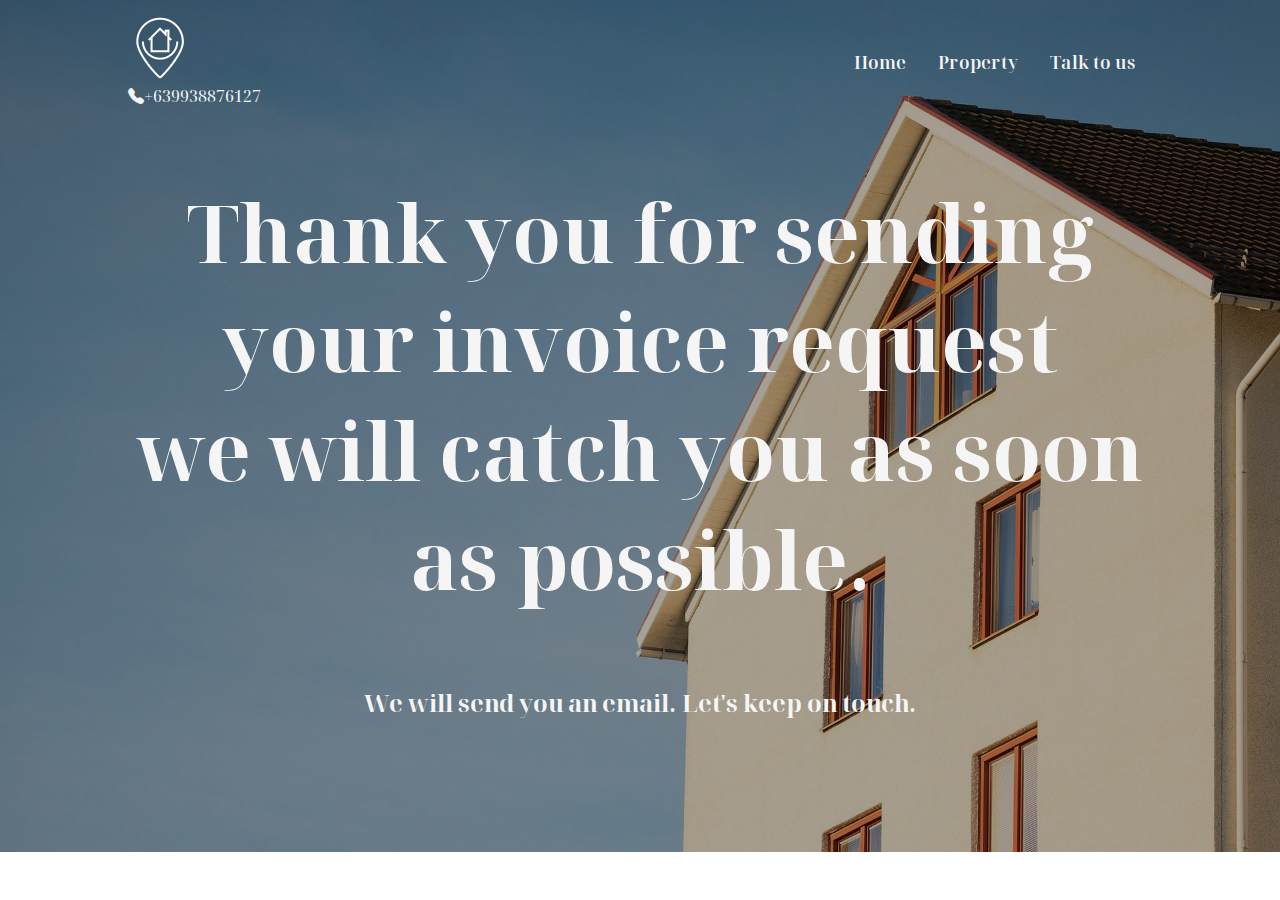
<file: invoice.html>
<!DOCTYPE html>
<html lang="en">

  <head>
    <meta charset="UTF-8">
    <meta http-equiv="X-UA-Compatible" content="IE=edge">
    <meta name="viewport" content="width=device-width, initial-scale=1.0">
    <link rel="stylesheet" href="style.css">
    <link rel="shortcut icon" href="./assets/logo/residecia.ico" type="image/x-icon">
    <link rel="stylesheet" href="https://cdn.jsdelivr.net/npm/bootstrap-icons@1.7.0/font/bootstrap-icons.css">
    <title>Properties | Casa de Residencia</title>
  </head>

  <body>
    <header class="main-header" style="height: 100vh; overflow-y: auto !important;">
      <img class="main-banner" src="./assets/banner/main-banner.jpg" alt="main-banner">
      <nav class="main-nav content-wrapper">
        <div class="nav-logo">
          <img style="filter: brightness(5);" width="100%" src="./assets/logo/residencia.png" alt="Logo">
          <span style="color: var(--white); display: flex;"><i class="bi bi-telephone-fill"></i>+639938876127</span>
        </div>
        <div class="nav-ul-wrapper">
          <ul class="nav-ul">
            <li class="nav-item"><a href="/" class="nav-link">Home</a></li>
            <li class="nav-item"><a href="properties.html" class="nav-link">Property</a></li>
            <li class="nav-item"><a href="#" class="nav-link">Talk to us</a></li>
          </ul>
        </div>
      </nav>
      <div class="header-text-banner">
        <h1 class="header-text">
          Thank you for sending <br> your invoice request <br> we will catch you as soon <br> as possible.
        </h1>
        <h2 style="color: var(--white);">We will send you an email. Let's keep on touch.</h2>
      </div>
    </header>

    <script src="./js/houst-list.js"></script>
  </body>

</html>
</file>
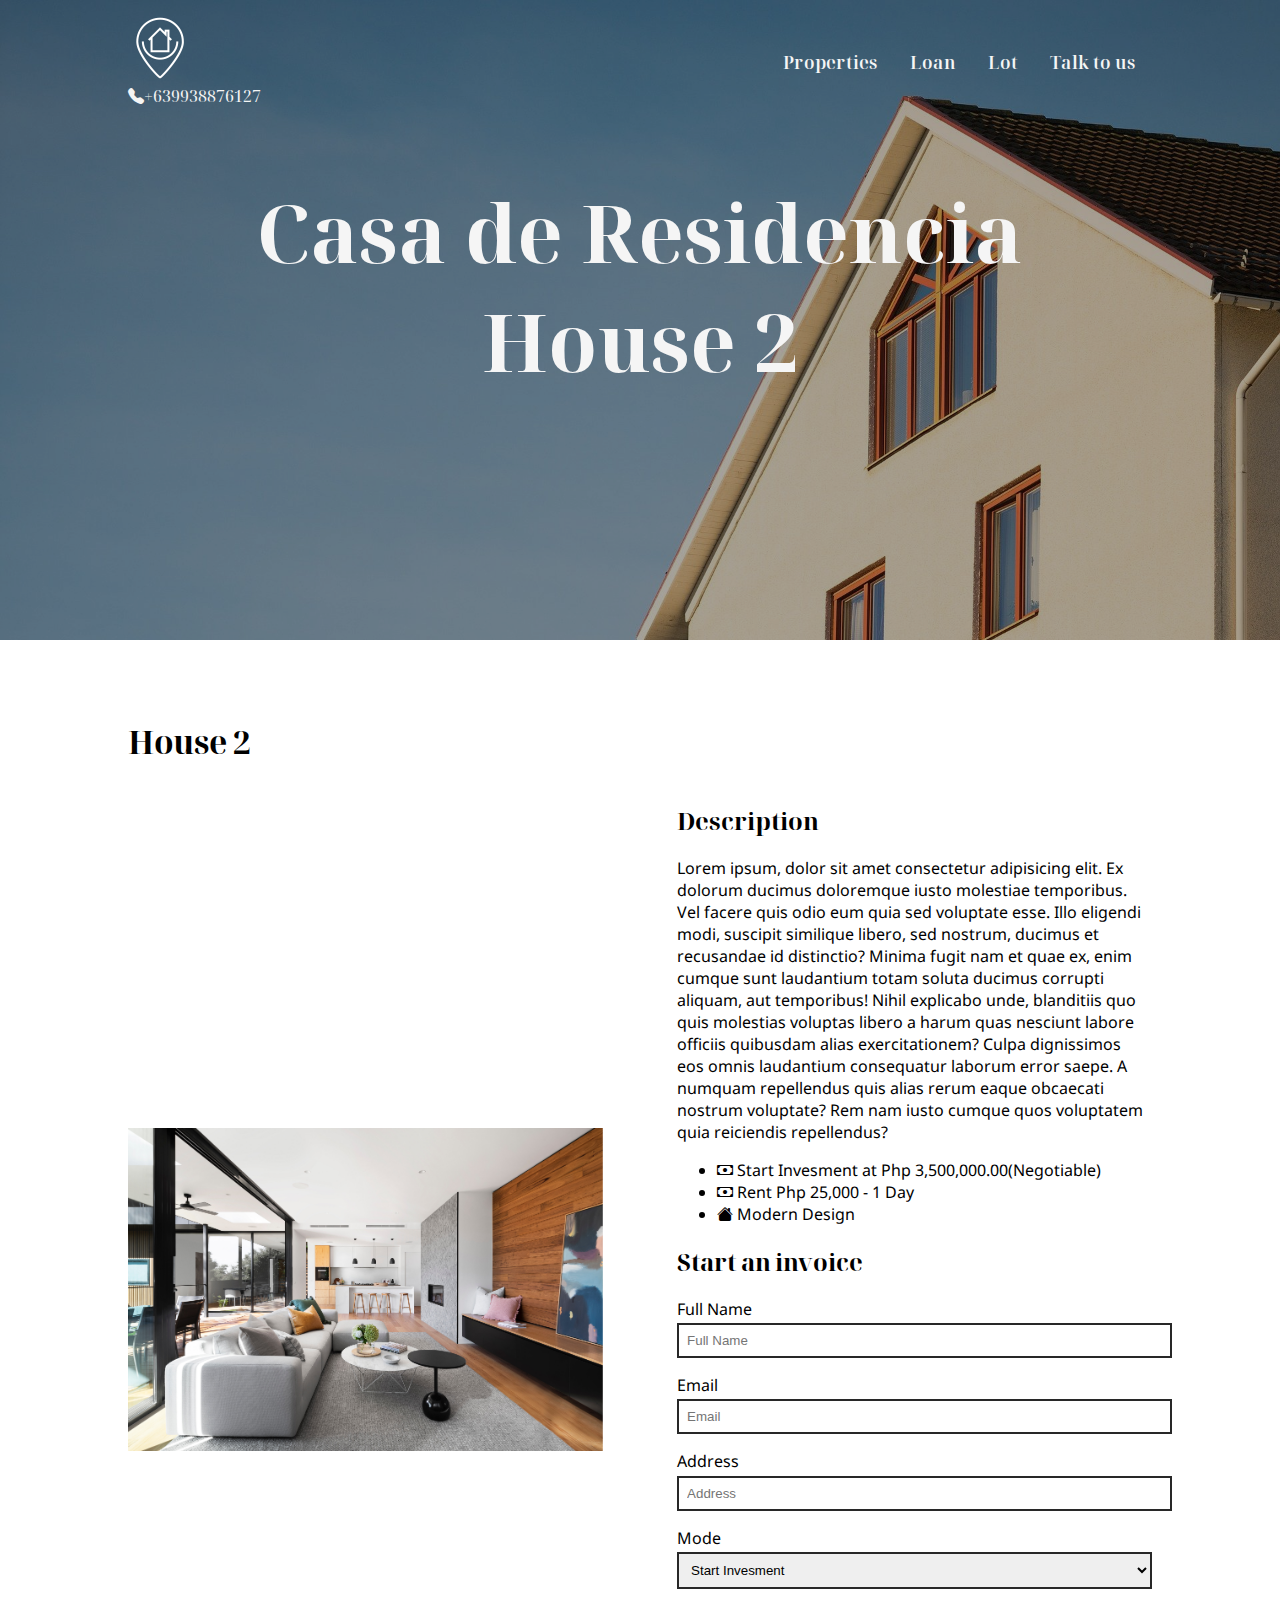
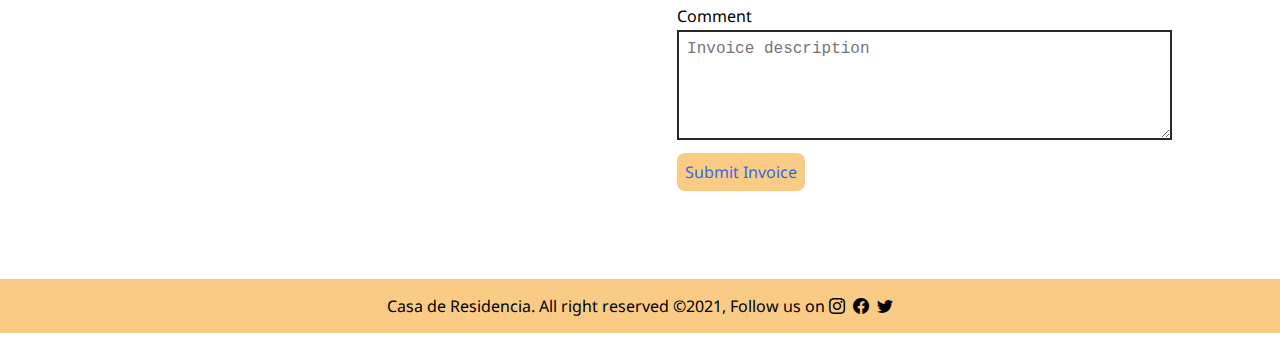
<file: house/house-2.html>
<!DOCTYPE html>
<html lang="en">

  <head>
    <meta charset="UTF-8">
    <meta http-equiv="X-UA-Compatible" content="IE=edge">
    <meta name="viewport" content="width=device-width, initial-scale=1.0">
    <link rel="stylesheet" href="/style.css">
    <link rel="shortcut icon" href="/assets/logo/residecia.ico" type="image/x-icon">
    <link rel="stylesheet" href="https://cdn.jsdelivr.net/npm/bootstrap-icons@1.7.0/font/bootstrap-icons.css">
    <title>Casa de Residencia | House 2</title>
  </head>

  <body>
    <header class="main-header">
      <img class="main-banner" src="/assets/banner/main-banner.jpg" alt="main-banner">
      <nav class="main-nav content-wrapper">
        <div class="nav-logo">
          <img style="filter: brightness(5);" width="100%" src="/assets/logo/residencia.png" alt="Logo">
          <span style="color: var(--white); display: flex;"><i class="bi bi-telephone-fill"></i>+639938876127</span>
        </div>
        <div class="nav-ul-wrapper">
          <ul class="nav-ul">
            <li class="nav-item"><a href="/properties.html" class="nav-link">Properties</a></li>
            <li class="nav-item"><a href="#" class="nav-link">Loan</a></li>
            <li class="nav-item"><a href="#" class="nav-link">Lot</a></li>
            <li class="nav-item"><a href="#" class="nav-link">Talk to us</a></li>
          </ul>
        </div>
      </nav>
      <div class="header-text-banner">
        <h1 class="header-text">
          Casa de Residencia <br> House 2
        </h1>
      </div>
    </header>
    <div class="content-wrapper" style="margin: 5rem auto;">
      <h1>House 2</h1>
      <div class="display-flex">
        <div class="width-100">
          <img width="100%" src="/assets/house/house-2.jpg" alt="House 1" style="margin: 0 auto;">
        </div>
        <div style="width: 10rem;"></div>
        <div class="width-100">
          <h2>Description</h2>
          <p class="sec-font">Lorem ipsum, dolor sit amet consectetur adipisicing elit. Ex dolorum ducimus doloremque
            iusto
            molestiae temporibus. Vel facere quis odio eum quia sed voluptate esse. Illo eligendi modi, suscipit
            similique
            libero, sed nostrum, ducimus et recusandae id distinctio? Minima fugit nam et quae ex, enim cumque sunt
            laudantium totam soluta ducimus corrupti aliquam, aut temporibus! Nihil explicabo unde, blanditiis quo quis
            molestias voluptas libero a harum quas nesciunt labore officiis quibusdam alias exercitationem? Culpa
            dignissimos eos omnis laudantium consequatur laborum error saepe. A numquam repellendus quis alias rerum
            eaque
            obcaecati nostrum voluptate? Rem nam iusto cumque quos voluptatem quia reiciendis repellendus?</p>
          <ul class="sec-font">
            <li><span><i class="bi bi-cash"></i></span>&nbsp;Start Invesment at Php 3,500,000.00(Negotiable)</li>
            <li><span><i class="bi bi-cash"></i></span>&nbsp;Rent Php 25,000 - 1 Day</li>
            <li><span><i class="bi bi-house-fill"></i></span>&nbsp;Modern Design</li>
          </ul>
          <div class="form">
            <h2>Start an invoice</h2>
            <div style="margin: 1rem 0;">
              <label class="width-100 sec-font" for="name">Full Name</label>
              <input class="width-100" id="name" name="name" type="text" placeholder="Full Name"
                style="padding: .5rem; border: 2px solid rgb(40,40, 40); outline: none; margin-top: .2rem;">
            </div>
            <div style="margin: 1rem 0;">
              <label class="width-100 sec-font" for="name">Email</label>
              <input class="width-100" id="email" name="email" type="email" placeholder="Email"
                style="padding: .5rem; border: 2px solid rgb(40,40, 40); outline: none; margin-top: .2rem;">
            </div>
            <div style="margin: 1rem 0;">
              <label class="width-100 sec-font" for="address">Address</label>
              <input class="width-100" id="address" name="address" type="text" placeholder="Address"
                style="padding: .5rem; border: 2px solid rgb(40,40, 40); outline: none; margin-top: .2rem;">
            </div>
            <div style="margin: 1rem 0;">
              <label class="width-100 sec-font" for="mode">Mode</label>
              <select class="width-100" name="mode" id="mode"
                style="padding: .5rem; border: 2px solid rgb(40,40, 40); outline: none; margin-top: .2rem;">
                <option value="rental">Start Invesment</option>
                <option value="rental">Rental</option>
              </select>
            </div>
            <div style="margin: 1rem 0;">
              <label class="width-100 sec-font" for="comment">Comment</label>
              <textarea
                style="padding: .5rem; border: 2px solid rgb(40,40, 40); outline: none; margin-top: .2rem; font-size: 1rem;"
                class="width-100" name="comment" id="comment" cols="30" rows="5"
                placeholder="Invoice description"></textarea>
            </div>
            <div style="margin: 1rem 0;">
              <a class="a-link-prim sec-font" href="/invoice.html">Submit Invoice</a>
            </div>
          </div>
        </div>
      </div>
    </div>
    <footer style="background-color: var(--primary-color); padding: 1rem;" class="sec-font">
      <div style="display: flex; align-items: center; justify-content: center;">
        Casa de Residencia. All right reserved &copy;2021, Follow us on&nbsp;<span><i
            class="bi bi-instagram"></i>&nbsp;&nbsp;<i class="bi bi-facebook"></i>&nbsp;&nbsp;<i
            class="bi bi-twitter"></i></span>
      </div>
    </footer>
  </body>

</html>
</file>
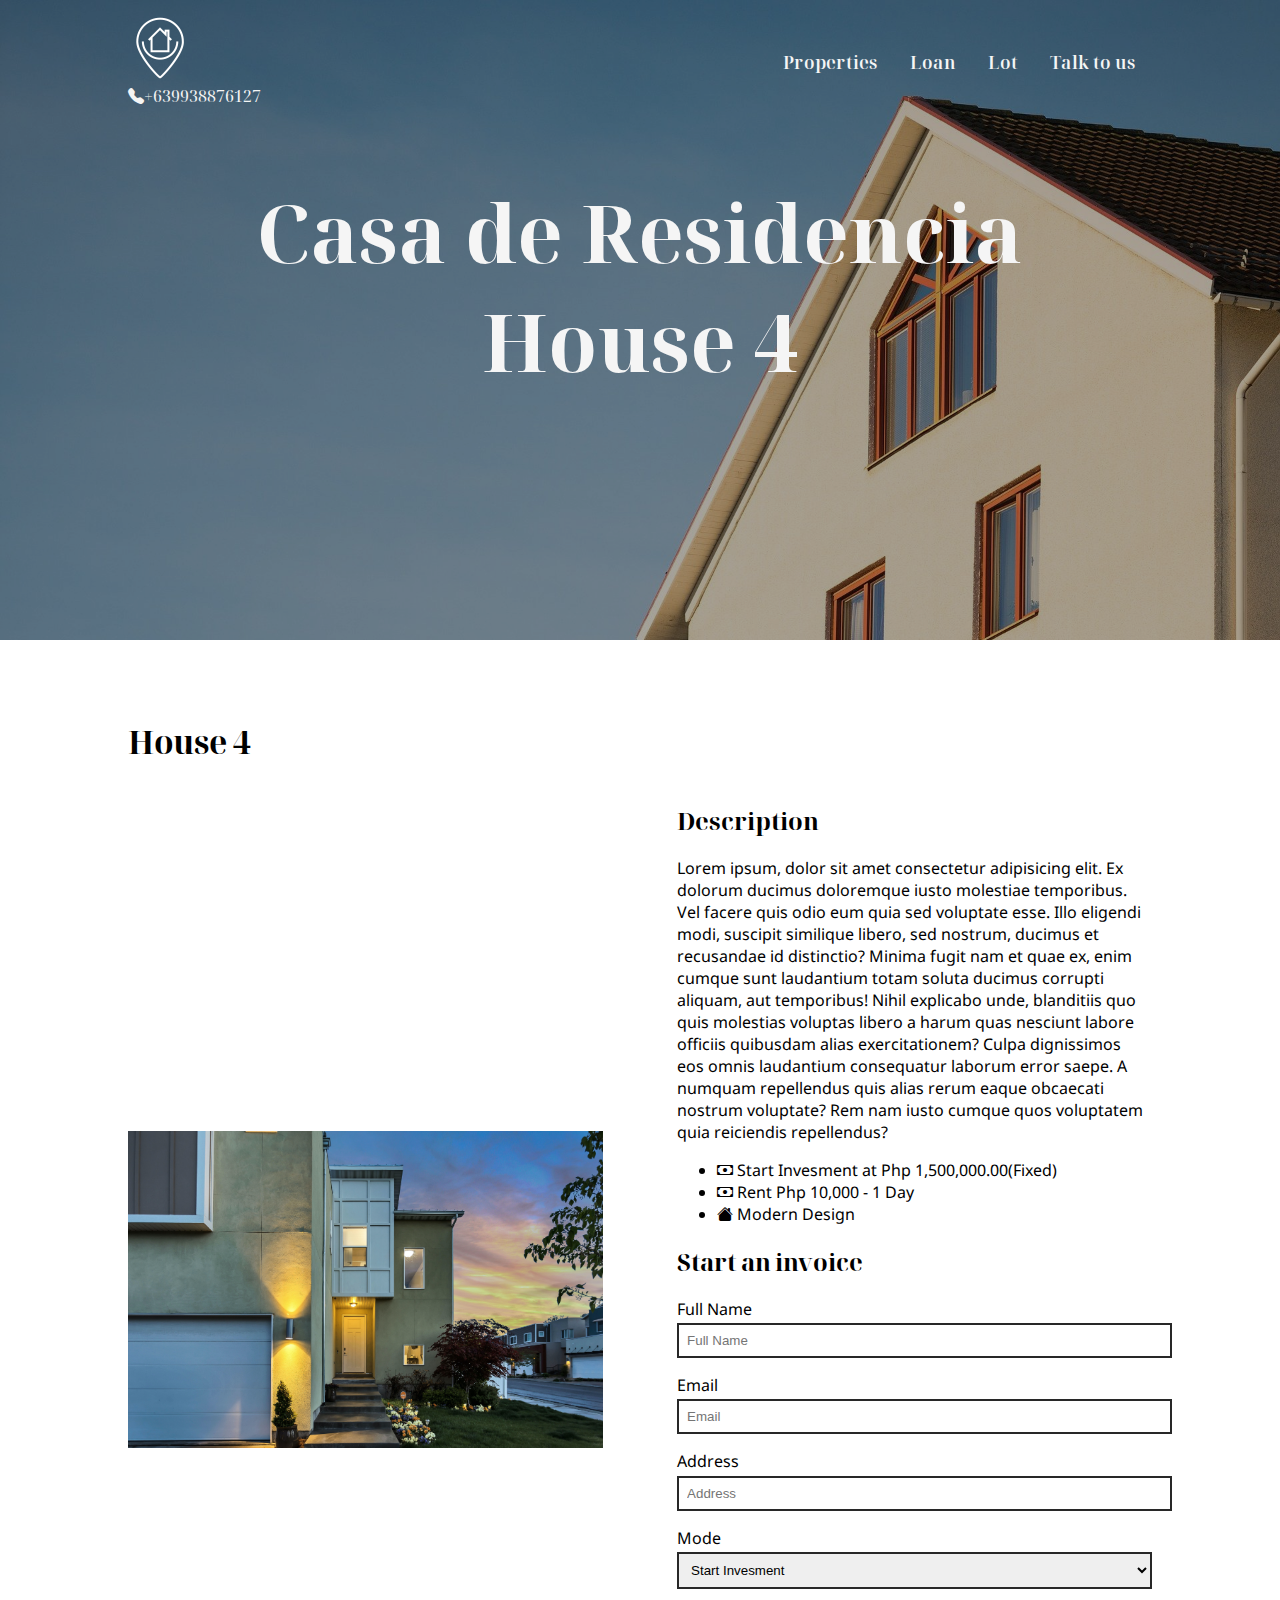
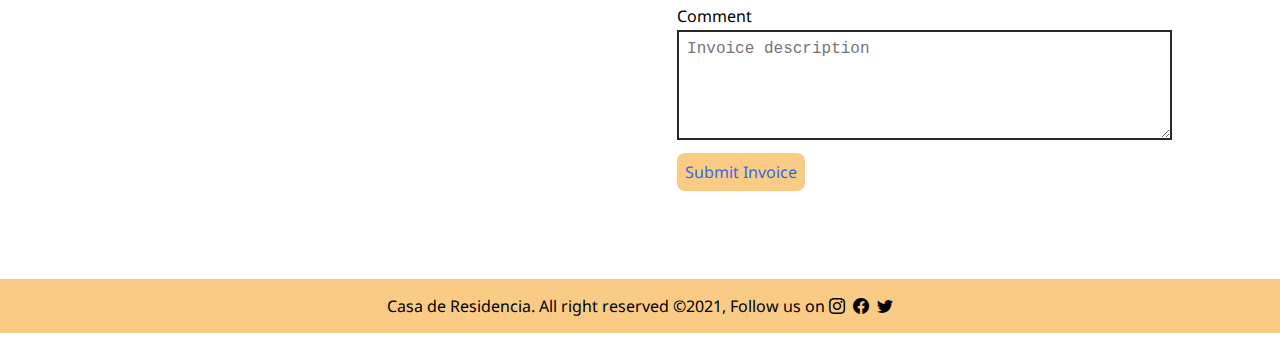
<file: house/house-4.html>
<!DOCTYPE html>
<html lang="en">

  <head>
    <meta charset="UTF-8">
    <meta http-equiv="X-UA-Compatible" content="IE=edge">
    <meta name="viewport" content="width=device-width, initial-scale=1.0">
    <link rel="stylesheet" href="/style.css">
    <link rel="shortcut icon" href="/assets/logo/residecia.ico" type="image/x-icon">
    <link rel="stylesheet" href="https://cdn.jsdelivr.net/npm/bootstrap-icons@1.7.0/font/bootstrap-icons.css">
    <title>Casa de Residencia | House 4</title>
  </head>

  <body>
    <header class="main-header">
      <img class="main-banner" src="/assets/banner/main-banner.jpg" alt="main-banner">
      <nav class="main-nav content-wrapper">
        <div class="nav-logo">
          <img style="filter: brightness(5);" width="100%" src="/assets/logo/residencia.png" alt="Logo">
          <span style="color: var(--white); display: flex;"><i class="bi bi-telephone-fill"></i>+639938876127</span>
        </div>
        <div class="nav-ul-wrapper">
          <ul class="nav-ul">
            <li class="nav-item"><a href="/properties.html" class="nav-link">Properties</a></li>
            <li class="nav-item"><a href="#" class="nav-link">Loan</a></li>
            <li class="nav-item"><a href="#" class="nav-link">Lot</a></li>
            <li class="nav-item"><a href="#" class="nav-link">Talk to us</a></li>
          </ul>
        </div>
      </nav>
      <div class="header-text-banner">
        <h1 class="header-text">
          Casa de Residencia <br> House 4
        </h1>
      </div>
    </header>
    <div class="content-wrapper" style="margin: 5rem auto;">
      <h1>House 4</h1>
      <div class="display-flex">
        <div class="width-100">
          <img width="100%" src="/assets/house/house-4.jpg" alt="House 1" style="margin: 0 auto;">
        </div>
        <div style="width: 10rem;"></div>
        <div class="width-100">
          <h2>Description</h2>
          <p class="sec-font">Lorem ipsum, dolor sit amet consectetur adipisicing elit. Ex dolorum ducimus doloremque
            iusto
            molestiae temporibus. Vel facere quis odio eum quia sed voluptate esse. Illo eligendi modi, suscipit
            similique
            libero, sed nostrum, ducimus et recusandae id distinctio? Minima fugit nam et quae ex, enim cumque sunt
            laudantium totam soluta ducimus corrupti aliquam, aut temporibus! Nihil explicabo unde, blanditiis quo quis
            molestias voluptas libero a harum quas nesciunt labore officiis quibusdam alias exercitationem? Culpa
            dignissimos eos omnis laudantium consequatur laborum error saepe. A numquam repellendus quis alias rerum
            eaque
            obcaecati nostrum voluptate? Rem nam iusto cumque quos voluptatem quia reiciendis repellendus?</p>
          <ul class="sec-font">
            <li><span><i class="bi bi-cash"></i></span>&nbsp;Start Invesment at Php 1,500,000.00(Fixed)</li>
            <li><span><i class="bi bi-cash"></i></span>&nbsp;Rent Php 10,000 - 1 Day</li>
            <li><span><i class="bi bi-house-fill"></i></span>&nbsp;Modern Design</li>
          </ul>
          <div class="form">
            <h2>Start an invoice</h2>
            <div style="margin: 1rem 0;">
              <label class="width-100 sec-font" for="name">Full Name</label>
              <input class="width-100" id="name" name="name" type="text" placeholder="Full Name"
                style="padding: .5rem; border: 2px solid rgb(40,40, 40); outline: none; margin-top: .2rem;">
            </div>
            <div style="margin: 1rem 0;">
              <label class="width-100 sec-font" for="name">Email</label>
              <input class="width-100" id="email" name="email" type="email" placeholder="Email"
                style="padding: .5rem; border: 2px solid rgb(40,40, 40); outline: none; margin-top: .2rem;">
            </div>
            <div style="margin: 1rem 0;">
              <label class="width-100 sec-font" for="address">Address</label>
              <input class="width-100" id="address" name="address" type="text" placeholder="Address"
                style="padding: .5rem; border: 2px solid rgb(40,40, 40); outline: none; margin-top: .2rem;">
            </div>
            <div style="margin: 1rem 0;">
              <label class="width-100 sec-font" for="mode">Mode</label>
              <select class="width-100" name="mode" id="mode"
                style="padding: .5rem; border: 2px solid rgb(40,40, 40); outline: none; margin-top: .2rem;">
                <option value="rental">Start Invesment</option>
                <option value="rental">Rental</option>
              </select>
            </div>
            <div style="margin: 1rem 0;">
              <label class="width-100 sec-font" for="comment">Comment</label>
              <textarea
                style="padding: .5rem; border: 2px solid rgb(40,40, 40); outline: none; margin-top: .2rem; font-size: 1rem;"
                class="width-100" name="comment" id="comment" cols="30" rows="5"
                placeholder="Invoice description"></textarea>
            </div>
            <div style="margin: 1rem 0;">
              <a class="a-link-prim sec-font" href="/invoice.html">Submit Invoice</a>
            </div>
          </div>
        </div>
      </div>
    </div>
    <footer style="background-color: var(--primary-color); padding: 1rem;" class="sec-font">
      <div style="display: flex; align-items: center; justify-content: center;">
        Casa de Residencia. All right reserved &copy;2021, Follow us on&nbsp;<span><i
            class="bi bi-instagram"></i>&nbsp;&nbsp;<i class="bi bi-facebook"></i>&nbsp;&nbsp;<i
            class="bi bi-twitter"></i></span>
      </div>
    </footer>
  </body>

</html>
</file>
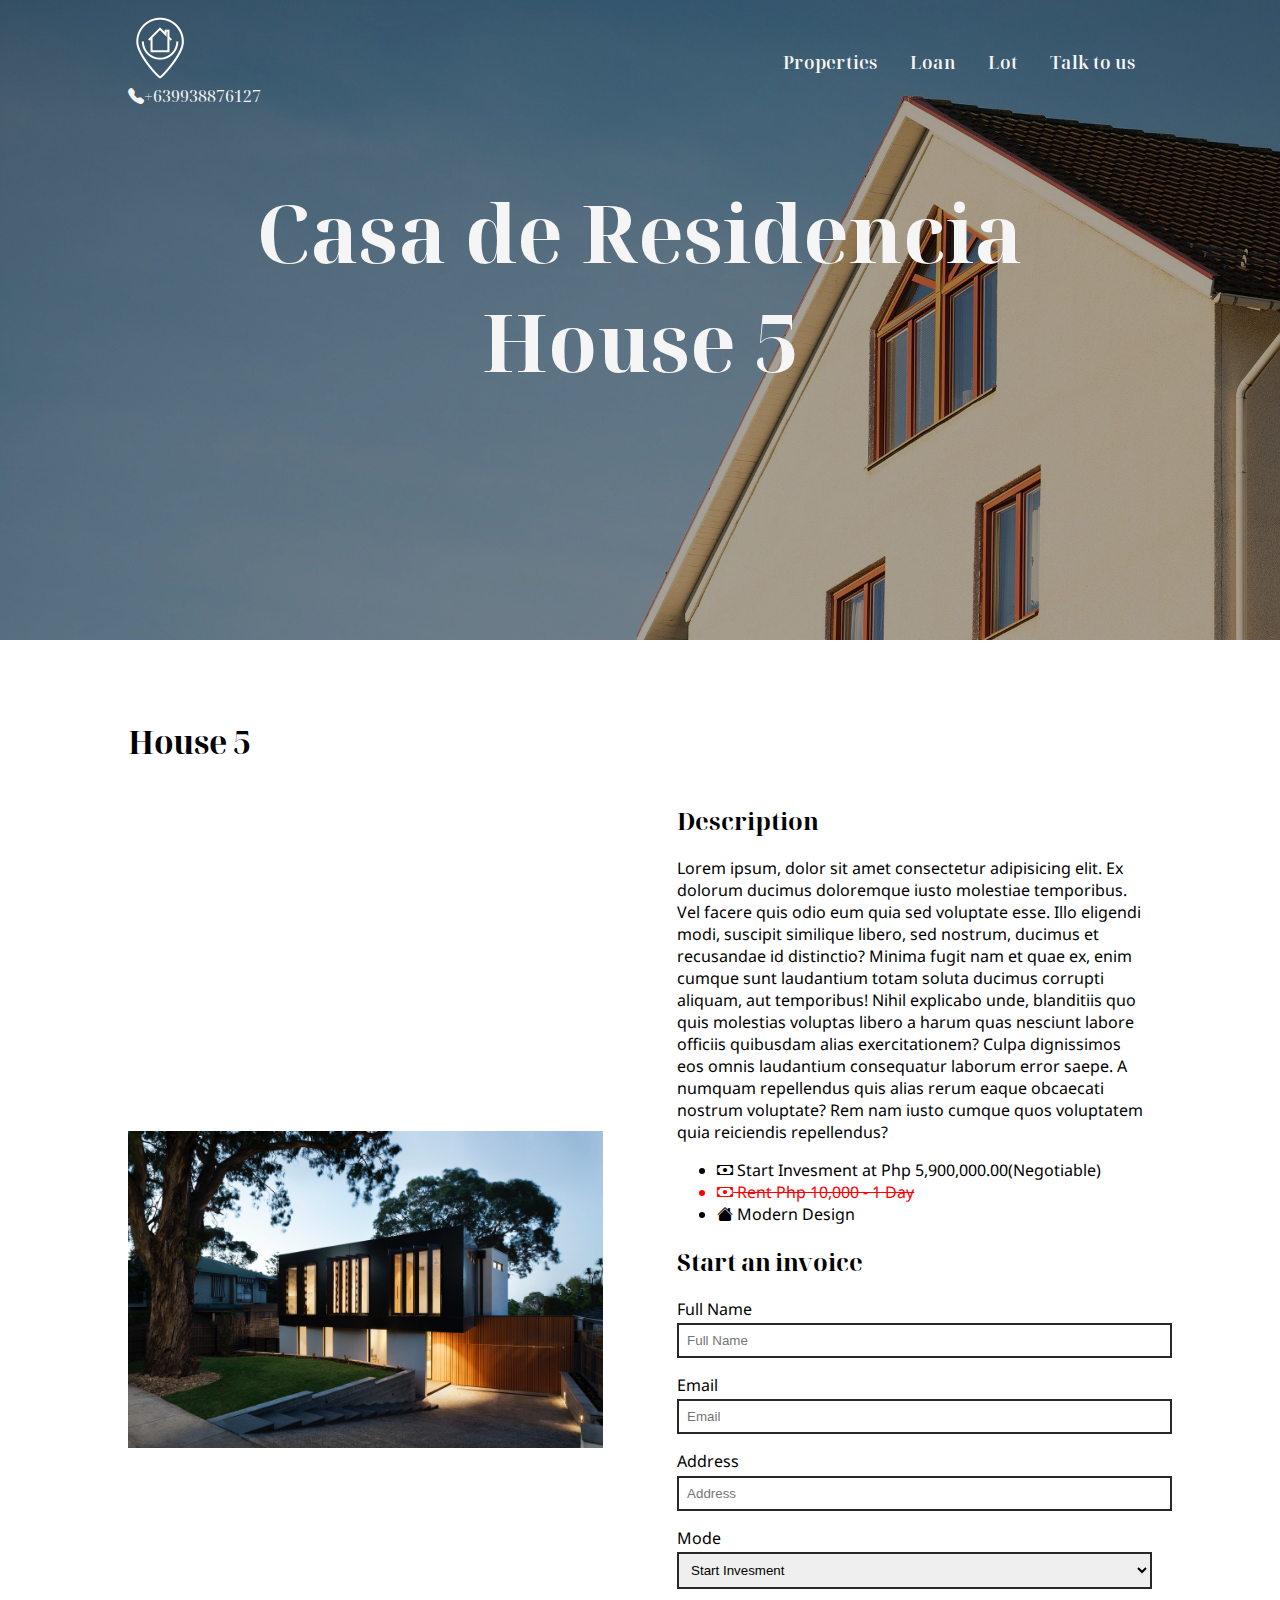
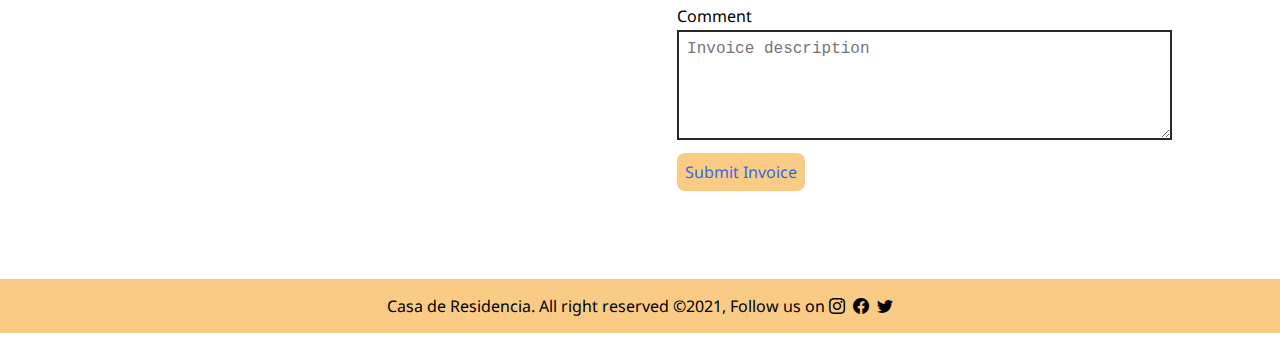
<file: house/house-5.html>
<!DOCTYPE html>
<html lang="en">

  <head>
    <meta charset="UTF-8">
    <meta http-equiv="X-UA-Compatible" content="IE=edge">
    <meta name="viewport" content="width=device-width, initial-scale=1.0">
    <link rel="stylesheet" href="/style.css">
    <link rel="shortcut icon" href="/assets/logo/residecia.ico" type="image/x-icon">
    <link rel="stylesheet" href="https://cdn.jsdelivr.net/npm/bootstrap-icons@1.7.0/font/bootstrap-icons.css">
    <title>Casa de Residencia | House 5</title>
  </head>

  <body>
    <header class="main-header">
      <img class="main-banner" src="/assets/banner/main-banner.jpg" alt="main-banner">
      <nav class="main-nav content-wrapper">
        <div class="nav-logo">
          <img style="filter: brightness(5);" width="100%" src="/assets/logo/residencia.png" alt="Logo">
          <span style="color: var(--white); display: flex;"><i class="bi bi-telephone-fill"></i>+639938876127</span>
        </div>
        <div class="nav-ul-wrapper">
          <ul class="nav-ul">
            <li class="nav-item"><a href="/properties.html" class="nav-link">Properties</a></li>
            <li class="nav-item"><a href="#" class="nav-link">Loan</a></li>
            <li class="nav-item"><a href="#" class="nav-link">Lot</a></li>
            <li class="nav-item"><a href="#" class="nav-link">Talk to us</a></li>
          </ul>
        </div>
      </nav>
      <div class="header-text-banner">
        <h1 class="header-text">
          Casa de Residencia <br> House 5
        </h1>
      </div>
    </header>
    <div class="content-wrapper" style="margin: 5rem auto;">
      <h1>House 5</h1>
      <div class="display-flex">
        <div class="width-100">
          <img width="100%" src="/assets/house/house-5.jpg" alt="House 1" style="margin: 0 auto;">
        </div>
        <div style="width: 10rem;"></div>
        <div class="width-100">
          <h2>Description</h2>
          <p class="sec-font">Lorem ipsum, dolor sit amet consectetur adipisicing elit. Ex dolorum ducimus doloremque
            iusto
            molestiae temporibus. Vel facere quis odio eum quia sed voluptate esse. Illo eligendi modi, suscipit
            similique
            libero, sed nostrum, ducimus et recusandae id distinctio? Minima fugit nam et quae ex, enim cumque sunt
            laudantium totam soluta ducimus corrupti aliquam, aut temporibus! Nihil explicabo unde, blanditiis quo quis
            molestias voluptas libero a harum quas nesciunt labore officiis quibusdam alias exercitationem? Culpa
            dignissimos eos omnis laudantium consequatur laborum error saepe. A numquam repellendus quis alias rerum
            eaque
            obcaecati nostrum voluptate? Rem nam iusto cumque quos voluptatem quia reiciendis repellendus?</p>
          <ul class="sec-font">
            <li><span><i class="bi bi-cash"></i></span>&nbsp;Start Invesment at Php 5,900,000.00(Negotiable)</li>
            <li style="text-decoration: line-through; color: red;"><span><i class="bi bi-cash"></i></span>&nbsp;Rent Php 10,000 - 1 Day</li>
            <li><span><i class="bi bi-house-fill"></i></span>&nbsp;Modern Design</li>
          </ul>
          <div class="form">
            <h2>Start an invoice</h2>
            <div style="margin: 1rem 0;">
              <label class="width-100 sec-font" for="name">Full Name</label>
              <input class="width-100" id="name" name="name" type="text" placeholder="Full Name"
                style="padding: .5rem; border: 2px solid rgb(40,40, 40); outline: none; margin-top: .2rem;">
            </div>
            <div style="margin: 1rem 0;">
              <label class="width-100 sec-font" for="name">Email</label>
              <input class="width-100" id="email" name="email" type="email" placeholder="Email"
                style="padding: .5rem; border: 2px solid rgb(40,40, 40); outline: none; margin-top: .2rem;">
            </div>
            <div style="margin: 1rem 0;">
              <label class="width-100 sec-font" for="address">Address</label>
              <input class="width-100" id="address" name="address" type="text" placeholder="Address"
                style="padding: .5rem; border: 2px solid rgb(40,40, 40); outline: none; margin-top: .2rem;">
            </div>
            <div style="margin: 1rem 0;">
              <label class="width-100 sec-font" for="mode">Mode</label>
              <select class="width-100" name="mode" id="mode"
                style="padding: .5rem; border: 2px solid rgb(40,40, 40); outline: none; margin-top: .2rem;">
                <option value="rental">Start Invesment</option>
                <option value="rental">Rental</option>
              </select>
            </div>
            <div style="margin: 1rem 0;">
              <label class="width-100 sec-font" for="comment">Comment</label>
              <textarea
                style="padding: .5rem; border: 2px solid rgb(40,40, 40); outline: none; margin-top: .2rem; font-size: 1rem;"
                class="width-100" name="comment" id="comment" cols="30" rows="5"
                placeholder="Invoice description"></textarea>
            </div>
            <div style="margin: 1rem 0;">
              <a class="a-link-prim sec-font" href="/invoice.html">Submit Invoice</a>
            </div>
          </div>
        </div>
      </div>
    </div>
    <footer style="background-color: var(--primary-color); padding: 1rem;" class="sec-font">
      <div style="display: flex; align-items: center; justify-content: center;">
        Casa de Residencia. All right reserved &copy;2021, Follow us on&nbsp;<span><i
            class="bi bi-instagram"></i>&nbsp;&nbsp;<i class="bi bi-facebook"></i>&nbsp;&nbsp;<i
            class="bi bi-twitter"></i></span>
      </div>
    </footer>
  </body>

</html>
</file>
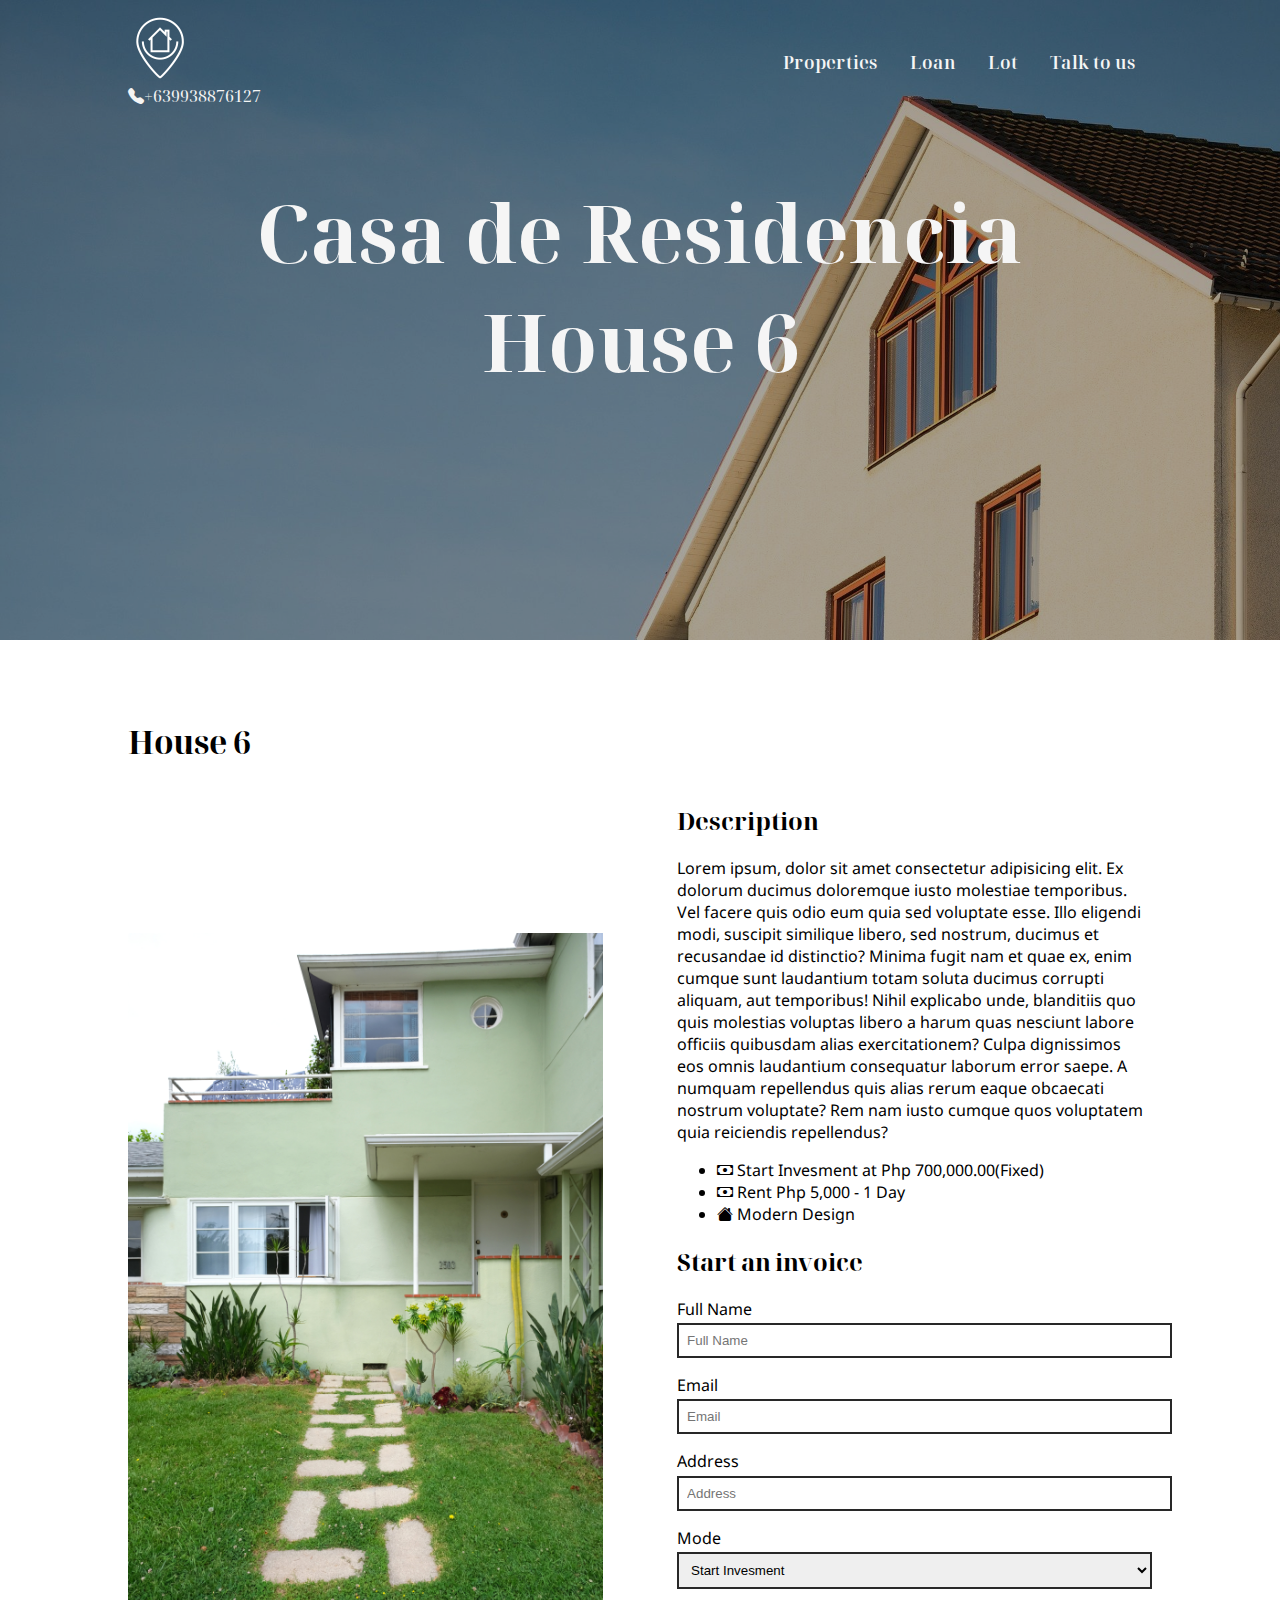
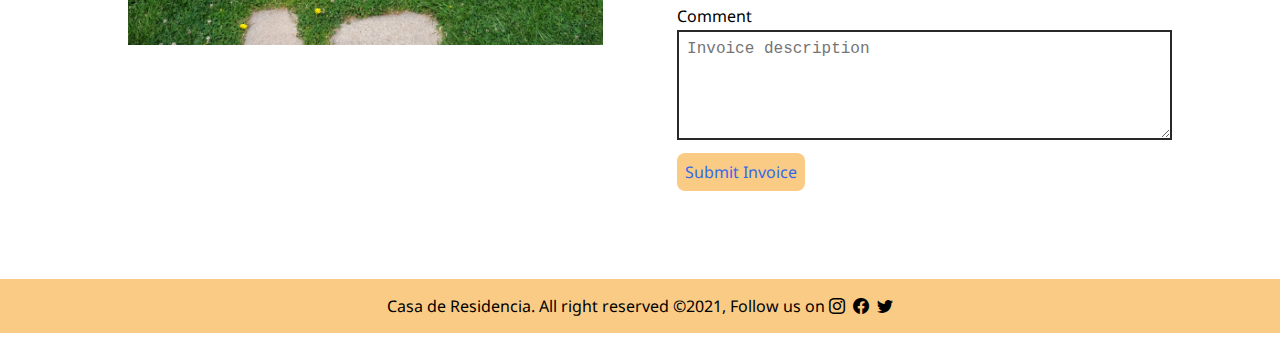
<file: house/house-6.html>
<!DOCTYPE html>
<html lang="en">

  <head>
    <meta charset="UTF-8">
    <meta http-equiv="X-UA-Compatible" content="IE=edge">
    <meta name="viewport" content="width=device-width, initial-scale=1.0">
    <link rel="stylesheet" href="/style.css">
    <link rel="shortcut icon" href="/assets/logo/residecia.ico" type="image/x-icon">
    <link rel="stylesheet" href="https://cdn.jsdelivr.net/npm/bootstrap-icons@1.7.0/font/bootstrap-icons.css">
    <title>Casa de Residencia | House 6</title>
  </head>

  <body>
    <header class="main-header">
      <img class="main-banner" src="/assets/banner/main-banner.jpg" alt="main-banner">
      <nav class="main-nav content-wrapper">
        <div class="nav-logo">
          <img style="filter: brightness(5);" width="100%" src="/assets/logo/residencia.png" alt="Logo">
          <span style="color: var(--white); display: flex;"><i class="bi bi-telephone-fill"></i>+639938876127</span>
        </div>
        <div class="nav-ul-wrapper">
          <ul class="nav-ul">
            <li class="nav-item"><a href="/properties.html" class="nav-link">Properties</a></li>
            <li class="nav-item"><a href="#" class="nav-link">Loan</a></li>
            <li class="nav-item"><a href="#" class="nav-link">Lot</a></li>
            <li class="nav-item"><a href="#" class="nav-link">Talk to us</a></li>
          </ul>
        </div>
      </nav>
      <div class="header-text-banner">
        <h1 class="header-text">
          Casa de Residencia <br> House 6
        </h1>
      </div>
    </header>
    <div class="content-wrapper" style="margin: 5rem auto;">
      <h1>House 6</h1>
      <div class="display-flex">
        <div class="width-100">
          <img width="100%" src="/assets/house/house-6.jpg" alt="House 1" style="margin: 0 auto;">
        </div>
        <div style="width: 10rem;"></div>
        <div class="width-100">
          <h2>Description</h2>
          <p class="sec-font">Lorem ipsum, dolor sit amet consectetur adipisicing elit. Ex dolorum ducimus doloremque
            iusto
            molestiae temporibus. Vel facere quis odio eum quia sed voluptate esse. Illo eligendi modi, suscipit
            similique
            libero, sed nostrum, ducimus et recusandae id distinctio? Minima fugit nam et quae ex, enim cumque sunt
            laudantium totam soluta ducimus corrupti aliquam, aut temporibus! Nihil explicabo unde, blanditiis quo quis
            molestias voluptas libero a harum quas nesciunt labore officiis quibusdam alias exercitationem? Culpa
            dignissimos eos omnis laudantium consequatur laborum error saepe. A numquam repellendus quis alias rerum
            eaque
            obcaecati nostrum voluptate? Rem nam iusto cumque quos voluptatem quia reiciendis repellendus?</p>
          <ul class="sec-font">
            <li><span><i class="bi bi-cash"></i></span>&nbsp;Start Invesment at Php 700,000.00(Fixed)</li>
            <li><span><i class="bi bi-cash"></i></span>&nbsp;Rent Php 5,000 - 1 Day</li>
            <li><span><i class="bi bi-house-fill"></i></span>&nbsp;Modern Design</li>
          </ul>
          <div class="form">
            <h2>Start an invoice</h2>
            <div style="margin: 1rem 0;">
              <label class="width-100 sec-font" for="name">Full Name</label>
              <input class="width-100" id="name" name="name" type="text" placeholder="Full Name"
                style="padding: .5rem; border: 2px solid rgb(40,40, 40); outline: none; margin-top: .2rem;">
            </div>
            <div style="margin: 1rem 0;">
              <label class="width-100 sec-font" for="name">Email</label>
              <input class="width-100" id="email" name="email" type="email" placeholder="Email"
                style="padding: .5rem; border: 2px solid rgb(40,40, 40); outline: none; margin-top: .2rem;">
            </div>
            <div style="margin: 1rem 0;">
              <label class="width-100 sec-font" for="address">Address</label>
              <input class="width-100" id="address" name="address" type="text" placeholder="Address"
                style="padding: .5rem; border: 2px solid rgb(40,40, 40); outline: none; margin-top: .2rem;">
            </div>
            <div style="margin: 1rem 0;">
              <label class="width-100 sec-font" for="mode">Mode</label>
              <select class="width-100" name="mode" id="mode"
                style="padding: .5rem; border: 2px solid rgb(40,40, 40); outline: none; margin-top: .2rem;">
                <option value="rental">Start Invesment</option>
                <option value="rental">Rental</option>
              </select>
            </div>
            <div style="margin: 1rem 0;">
              <label class="width-100 sec-font" for="comment">Comment</label>
              <textarea
                style="padding: .5rem; border: 2px solid rgb(40,40, 40); outline: none; margin-top: .2rem; font-size: 1rem;"
                class="width-100" name="comment" id="comment" cols="30" rows="5"
                placeholder="Invoice description"></textarea>
            </div>
            <div style="margin: 1rem 0;">
              <a class="a-link-prim sec-font" href="/invoice.html">Submit Invoice</a>
            </div>
          </div>
        </div>
      </div>
    </div>
    <footer style="background-color: var(--primary-color); padding: 1rem;" class="sec-font">
      <div style="display: flex; align-items: center; justify-content: center;">
        Casa de Residencia. All right reserved &copy;2021, Follow us on&nbsp;<span><i
            class="bi bi-instagram"></i>&nbsp;&nbsp;<i class="bi bi-facebook"></i>&nbsp;&nbsp;<i
            class="bi bi-twitter"></i></span>
      </div>
    </footer>
  </body>

</html>
</file>
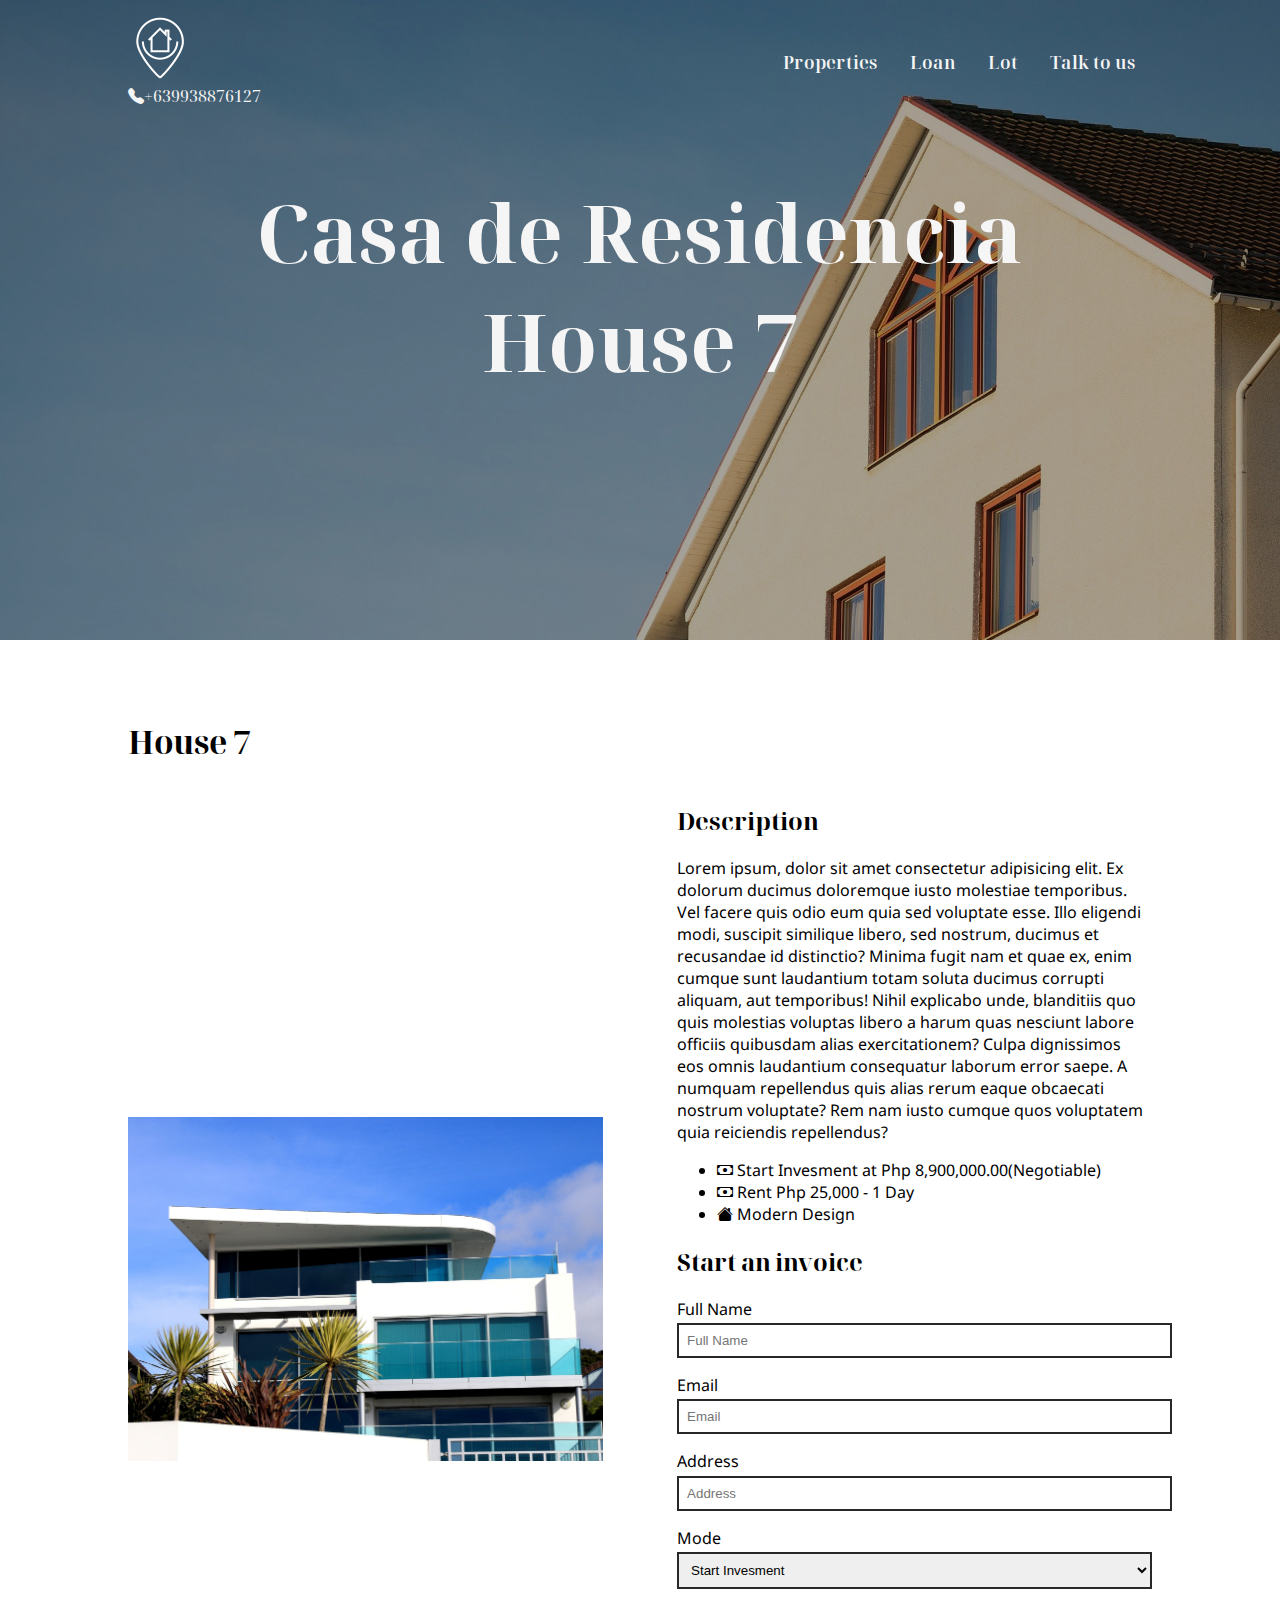
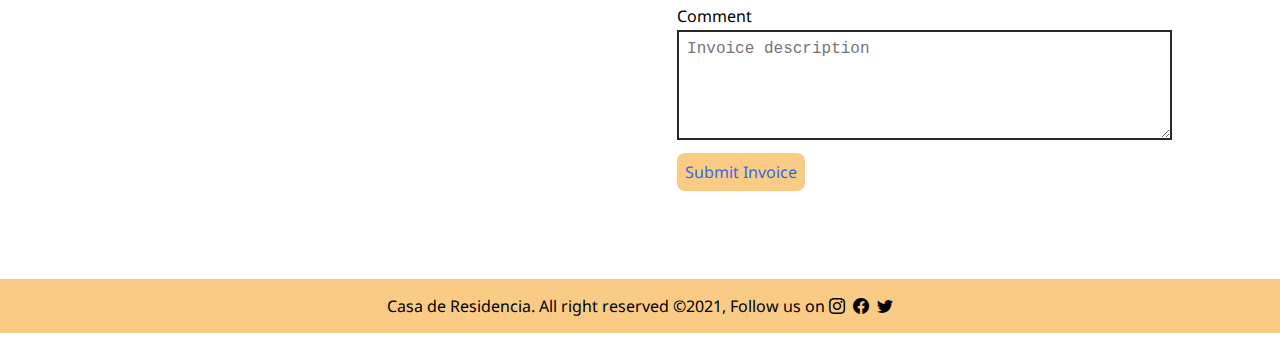
<file: house/house-7.html>
<!DOCTYPE html>
<html lang="en">

  <head>
    <meta charset="UTF-8">
    <meta http-equiv="X-UA-Compatible" content="IE=edge">
    <meta name="viewport" content="width=device-width, initial-scale=1.0">
    <link rel="stylesheet" href="/style.css">
    <link rel="shortcut icon" href="/assets/logo/residecia.ico" type="image/x-icon">
    <link rel="stylesheet" href="https://cdn.jsdelivr.net/npm/bootstrap-icons@1.7.0/font/bootstrap-icons.css">
    <title>Casa de Residencia | House 7</title>
  </head>

  <body>
    <header class="main-header">
      <img class="main-banner" src="/assets/banner/main-banner.jpg" alt="main-banner">
      <nav class="main-nav content-wrapper">
        <div class="nav-logo">
          <img style="filter: brightness(5);" width="100%" src="/assets/logo/residencia.png" alt="Logo">
          <span style="color: var(--white); display: flex;"><i class="bi bi-telephone-fill"></i>+639938876127</span>
        </div>
        <div class="nav-ul-wrapper">
          <ul class="nav-ul">
            <li class="nav-item"><a href="/properties.html" class="nav-link">Properties</a></li>
            <li class="nav-item"><a href="#" class="nav-link">Loan</a></li>
            <li class="nav-item"><a href="#" class="nav-link">Lot</a></li>
            <li class="nav-item"><a href="#" class="nav-link">Talk to us</a></li>
          </ul>
        </div>
      </nav>
      <div class="header-text-banner">
        <h1 class="header-text">
          Casa de Residencia <br> House 7
        </h1>
      </div>
    </header>
    <div class="content-wrapper" style="margin: 5rem auto;">
      <h1>House 7</h1>
      <div class="display-flex">
        <div class="width-100">
          <img width="100%" src="/assets/house/house-7.jpg" alt="House 1" style="margin: 0 auto;">
        </div>
        <div style="width: 10rem;"></div>
        <div class="width-100">
          <h2>Description</h2>
          <p class="sec-font">Lorem ipsum, dolor sit amet consectetur adipisicing elit. Ex dolorum ducimus doloremque
            iusto
            molestiae temporibus. Vel facere quis odio eum quia sed voluptate esse. Illo eligendi modi, suscipit
            similique
            libero, sed nostrum, ducimus et recusandae id distinctio? Minima fugit nam et quae ex, enim cumque sunt
            laudantium totam soluta ducimus corrupti aliquam, aut temporibus! Nihil explicabo unde, blanditiis quo quis
            molestias voluptas libero a harum quas nesciunt labore officiis quibusdam alias exercitationem? Culpa
            dignissimos eos omnis laudantium consequatur laborum error saepe. A numquam repellendus quis alias rerum
            eaque
            obcaecati nostrum voluptate? Rem nam iusto cumque quos voluptatem quia reiciendis repellendus?</p>
          <ul class="sec-font">
            <li><span><i class="bi bi-cash"></i></span>&nbsp;Start Invesment at Php 8,900,000.00(Negotiable)</li>
            <li><span><i class="bi bi-cash"></i></span>&nbsp;Rent Php
              25,000 - 1 Day</li>
            <li><span><i class="bi bi-house-fill"></i></span>&nbsp;Modern Design</li>
          </ul>
          <div class="form">
            <h2>Start an invoice</h2>
            <div style="margin: 1rem 0;">
              <label class="width-100 sec-font" for="name">Full Name</label>
              <input class="width-100" id="name" name="name" type="text" placeholder="Full Name"
                style="padding: .5rem; border: 2px solid rgb(40,40, 40); outline: none; margin-top: .2rem;">
            </div>
            <div style="margin: 1rem 0;">
              <label class="width-100 sec-font" for="name">Email</label>
              <input class="width-100" id="email" name="email" type="email" placeholder="Email"
                style="padding: .5rem; border: 2px solid rgb(40,40, 40); outline: none; margin-top: .2rem;">
            </div>
            <div style="margin: 1rem 0;">
              <label class="width-100 sec-font" for="address">Address</label>
              <input class="width-100" id="address" name="address" type="text" placeholder="Address"
                style="padding: .5rem; border: 2px solid rgb(40,40, 40); outline: none; margin-top: .2rem;">
            </div>
            <div style="margin: 1rem 0;">
              <label class="width-100 sec-font" for="mode">Mode</label>
              <select class="width-100" name="mode" id="mode"
                style="padding: .5rem; border: 2px solid rgb(40,40, 40); outline: none; margin-top: .2rem;">
                <option value="rental">Start Invesment</option>
                <option value="rental">Rental</option>
              </select>
            </div>
            <div style="margin: 1rem 0;">
              <label class="width-100 sec-font" for="comment">Comment</label>
              <textarea
                style="padding: .5rem; border: 2px solid rgb(40,40, 40); outline: none; margin-top: .2rem; font-size: 1rem;"
                class="width-100" name="comment" id="comment" cols="30" rows="5"
                placeholder="Invoice description"></textarea>
            </div>
            <div style="margin: 1rem 0;">
              <a class="a-link-prim sec-font" href="/invoice.html">Submit Invoice</a>
            </div>
          </div>
        </div>
      </div>
    </div>
    <footer style="background-color: var(--primary-color); padding: 1rem;" class="sec-font">
      <div style="display: flex; align-items: center; justify-content: center;">
        Casa de Residencia. All right reserved &copy;2021, Follow us on&nbsp;<span><i
            class="bi bi-instagram"></i>&nbsp;&nbsp;<i class="bi bi-facebook"></i>&nbsp;&nbsp;<i
            class="bi bi-twitter"></i></span>
      </div>
    </footer>
  </body>

</html>
</file>
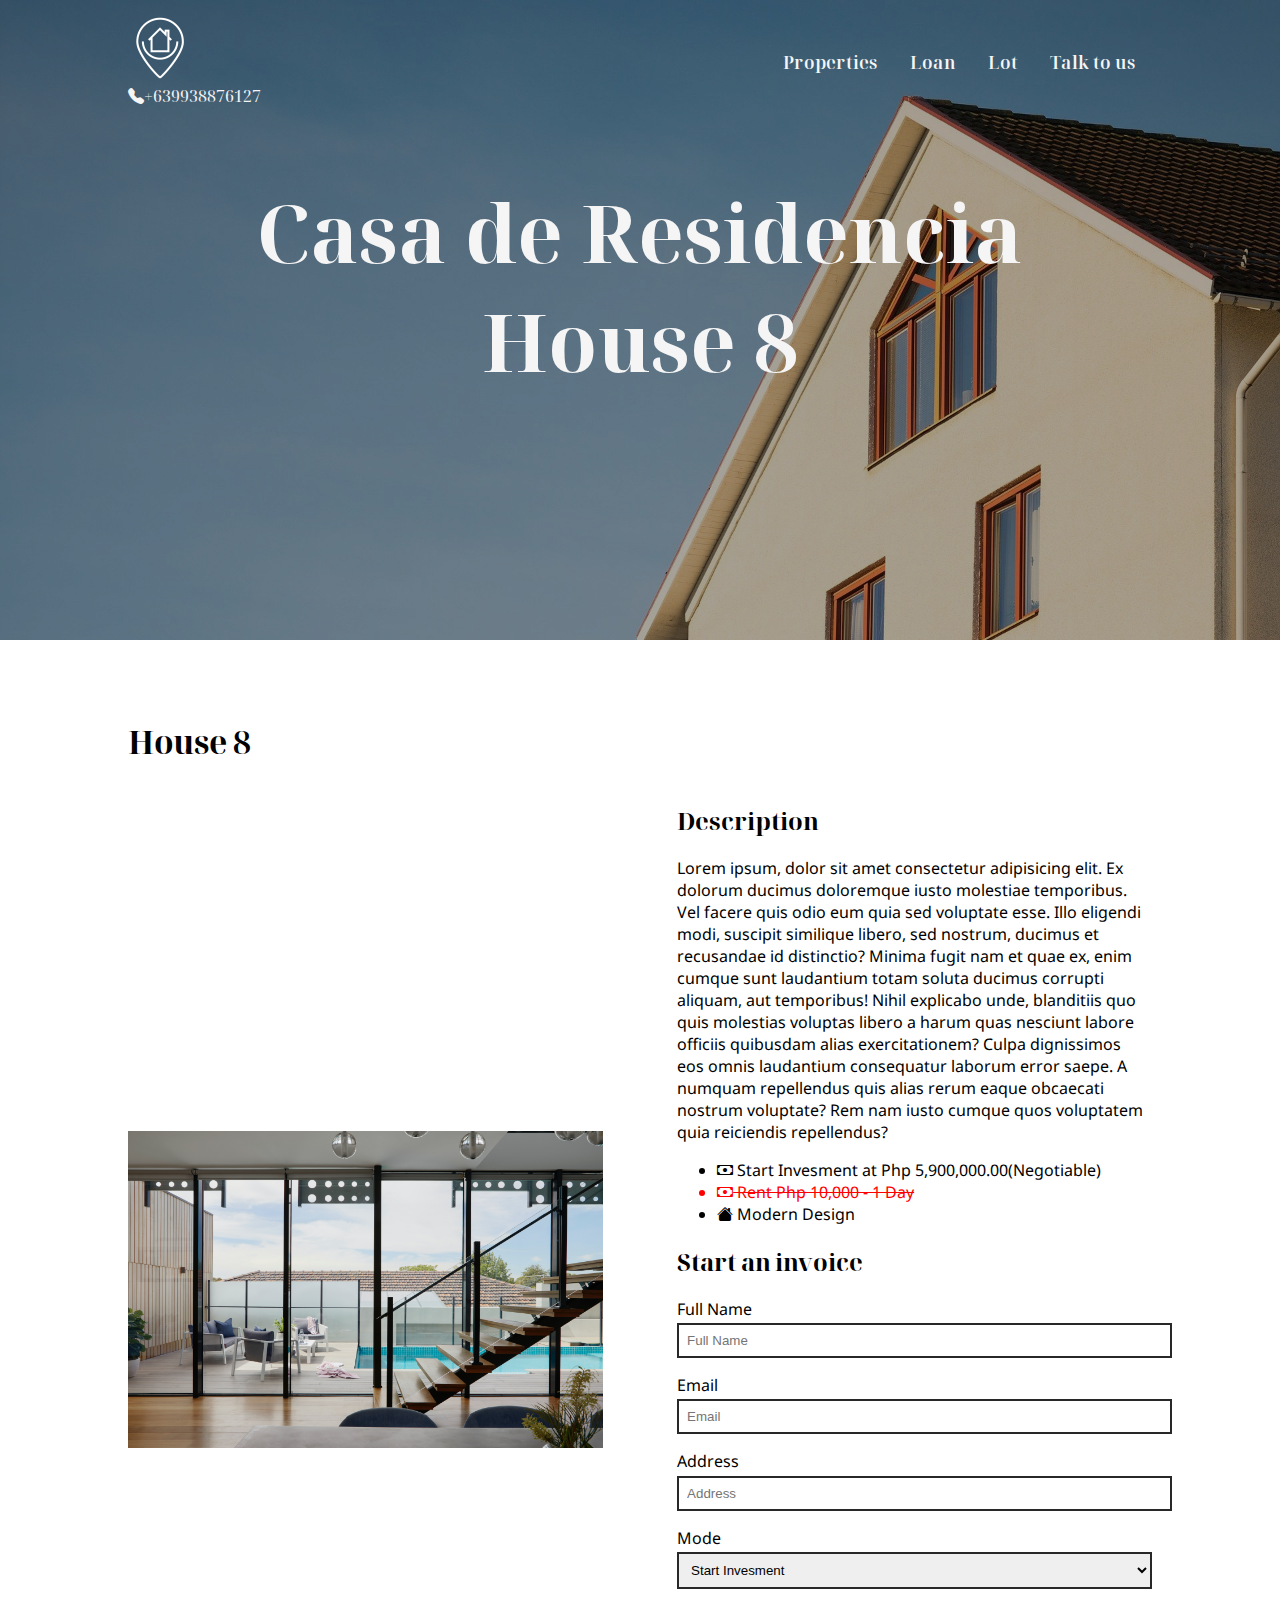
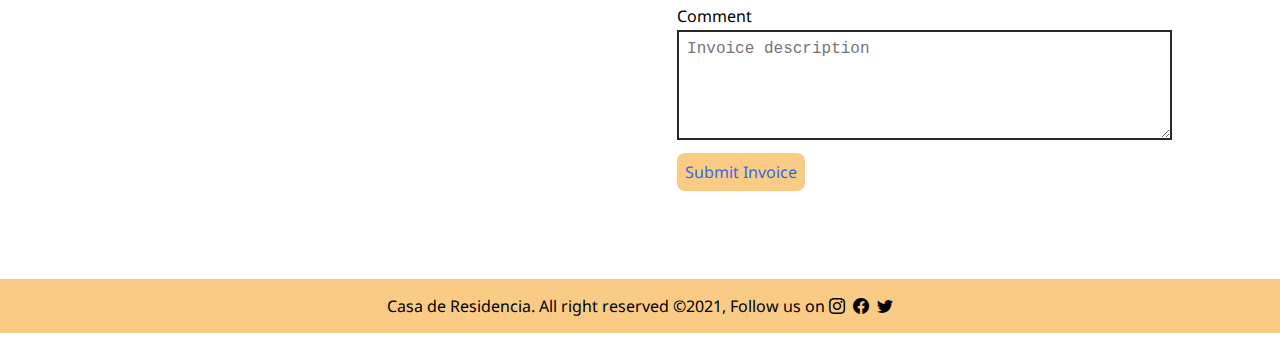
<file: house/house-8.html>
<!DOCTYPE html>
<html lang="en">

  <head>
    <meta charset="UTF-8">
    <meta http-equiv="X-UA-Compatible" content="IE=edge">
    <meta name="viewport" content="width=device-width, initial-scale=1.0">
    <link rel="stylesheet" href="/style.css">
    <link rel="shortcut icon" href="/assets/logo/residecia.ico" type="image/x-icon">
    <link rel="stylesheet" href="https://cdn.jsdelivr.net/npm/bootstrap-icons@1.7.0/font/bootstrap-icons.css">
    <title>Casa de Residencia | House 8</title>
  </head>

  <body>
    <header class="main-header">
      <img class="main-banner" src="/assets/banner/main-banner.jpg" alt="main-banner">
      <nav class="main-nav content-wrapper">
        <div class="nav-logo">
          <img style="filter: brightness(5);" width="100%" src="/assets/logo/residencia.png" alt="Logo">
          <span style="color: var(--white); display: flex;"><i class="bi bi-telephone-fill"></i>+639938876127</span>
        </div>
        <div class="nav-ul-wrapper">
          <ul class="nav-ul">
            <li class="nav-item"><a href="/properties.html" class="nav-link">Properties</a></li>
            <li class="nav-item"><a href="#" class="nav-link">Loan</a></li>
            <li class="nav-item"><a href="#" class="nav-link">Lot</a></li>
            <li class="nav-item"><a href="#" class="nav-link">Talk to us</a></li>
          </ul>
        </div>
      </nav>
      <div class="header-text-banner">
        <h1 class="header-text">
          Casa de Residencia <br> House 8
        </h1>
      </div>
    </header>
    <div class="content-wrapper" style="margin: 5rem auto;">
      <h1>House 8</h1>
      <div class="display-flex">
        <div class="width-100">
          <img width="100%" src="/assets/house/house-8.jpg" alt="House 1" style="margin: 0 auto;">
        </div>
        <div style="width: 10rem;"></div>
        <div class="width-100">
          <h2>Description</h2>
          <p class="sec-font">Lorem ipsum, dolor sit amet consectetur adipisicing elit. Ex dolorum ducimus doloremque
            iusto
            molestiae temporibus. Vel facere quis odio eum quia sed voluptate esse. Illo eligendi modi, suscipit
            similique
            libero, sed nostrum, ducimus et recusandae id distinctio? Minima fugit nam et quae ex, enim cumque sunt
            laudantium totam soluta ducimus corrupti aliquam, aut temporibus! Nihil explicabo unde, blanditiis quo quis
            molestias voluptas libero a harum quas nesciunt labore officiis quibusdam alias exercitationem? Culpa
            dignissimos eos omnis laudantium consequatur laborum error saepe. A numquam repellendus quis alias rerum
            eaque
            obcaecati nostrum voluptate? Rem nam iusto cumque quos voluptatem quia reiciendis repellendus?</p>
          <ul class="sec-font">
            <li><span><i class="bi bi-cash"></i></span>&nbsp;Start Invesment at Php 5,900,000.00(Negotiable)</li>
            <li style="text-decoration: line-through; color: red;"><span><i class="bi bi-cash"></i></span>&nbsp;Rent Php
              10,000 - 1 Day</li>
            <li><span><i class="bi bi-house-fill"></i></span>&nbsp;Modern Design</li>
          </ul>
          <div class="form">
            <h2>Start an invoice</h2>
            <div style="margin: 1rem 0;">
              <label class="width-100 sec-font" for="name">Full Name</label>
              <input class="width-100" id="name" name="name" type="text" placeholder="Full Name"
                style="padding: .5rem; border: 2px solid rgb(40,40, 40); outline: none; margin-top: .2rem;">
            </div>
            <div style="margin: 1rem 0;">
              <label class="width-100 sec-font" for="name">Email</label>
              <input class="width-100" id="email" name="email" type="email" placeholder="Email"
                style="padding: .5rem; border: 2px solid rgb(40,40, 40); outline: none; margin-top: .2rem;">
            </div>
            <div style="margin: 1rem 0;">
              <label class="width-100 sec-font" for="address">Address</label>
              <input class="width-100" id="address" name="address" type="text" placeholder="Address"
                style="padding: .5rem; border: 2px solid rgb(40,40, 40); outline: none; margin-top: .2rem;">
            </div>
            <div style="margin: 1rem 0;">
              <label class="width-100 sec-font" for="mode">Mode</label>
              <select class="width-100" name="mode" id="mode"
                style="padding: .5rem; border: 2px solid rgb(40,40, 40); outline: none; margin-top: .2rem;">
                <option value="rental">Start Invesment</option>
                <option value="rental">Rental</option>
              </select>
            </div>
            <div style="margin: 1rem 0;">
              <label class="width-100 sec-font" for="comment">Comment</label>
              <textarea
                style="padding: .5rem; border: 2px solid rgb(40,40, 40); outline: none; margin-top: .2rem; font-size: 1rem;"
                class="width-100" name="comment" id="comment" cols="30" rows="5"
                placeholder="Invoice description"></textarea>
            </div>
            <div style="margin: 1rem 0;">
              <a class="a-link-prim sec-font" href="/invoice.html">Submit Invoice</a>
            </div>
          </div>
        </div>
      </div>
    </div>
    <footer style="background-color: var(--primary-color); padding: 1rem;" class="sec-font">
      <div style="display: flex; align-items: center; justify-content: center;">
        Casa de Residencia. All right reserved &copy;2021, Follow us on&nbsp;<span><i
            class="bi bi-instagram"></i>&nbsp;&nbsp;<i class="bi bi-facebook"></i>&nbsp;&nbsp;<i
            class="bi bi-twitter"></i></span>
      </div>
    </footer>
  </body>

</html>
</file>
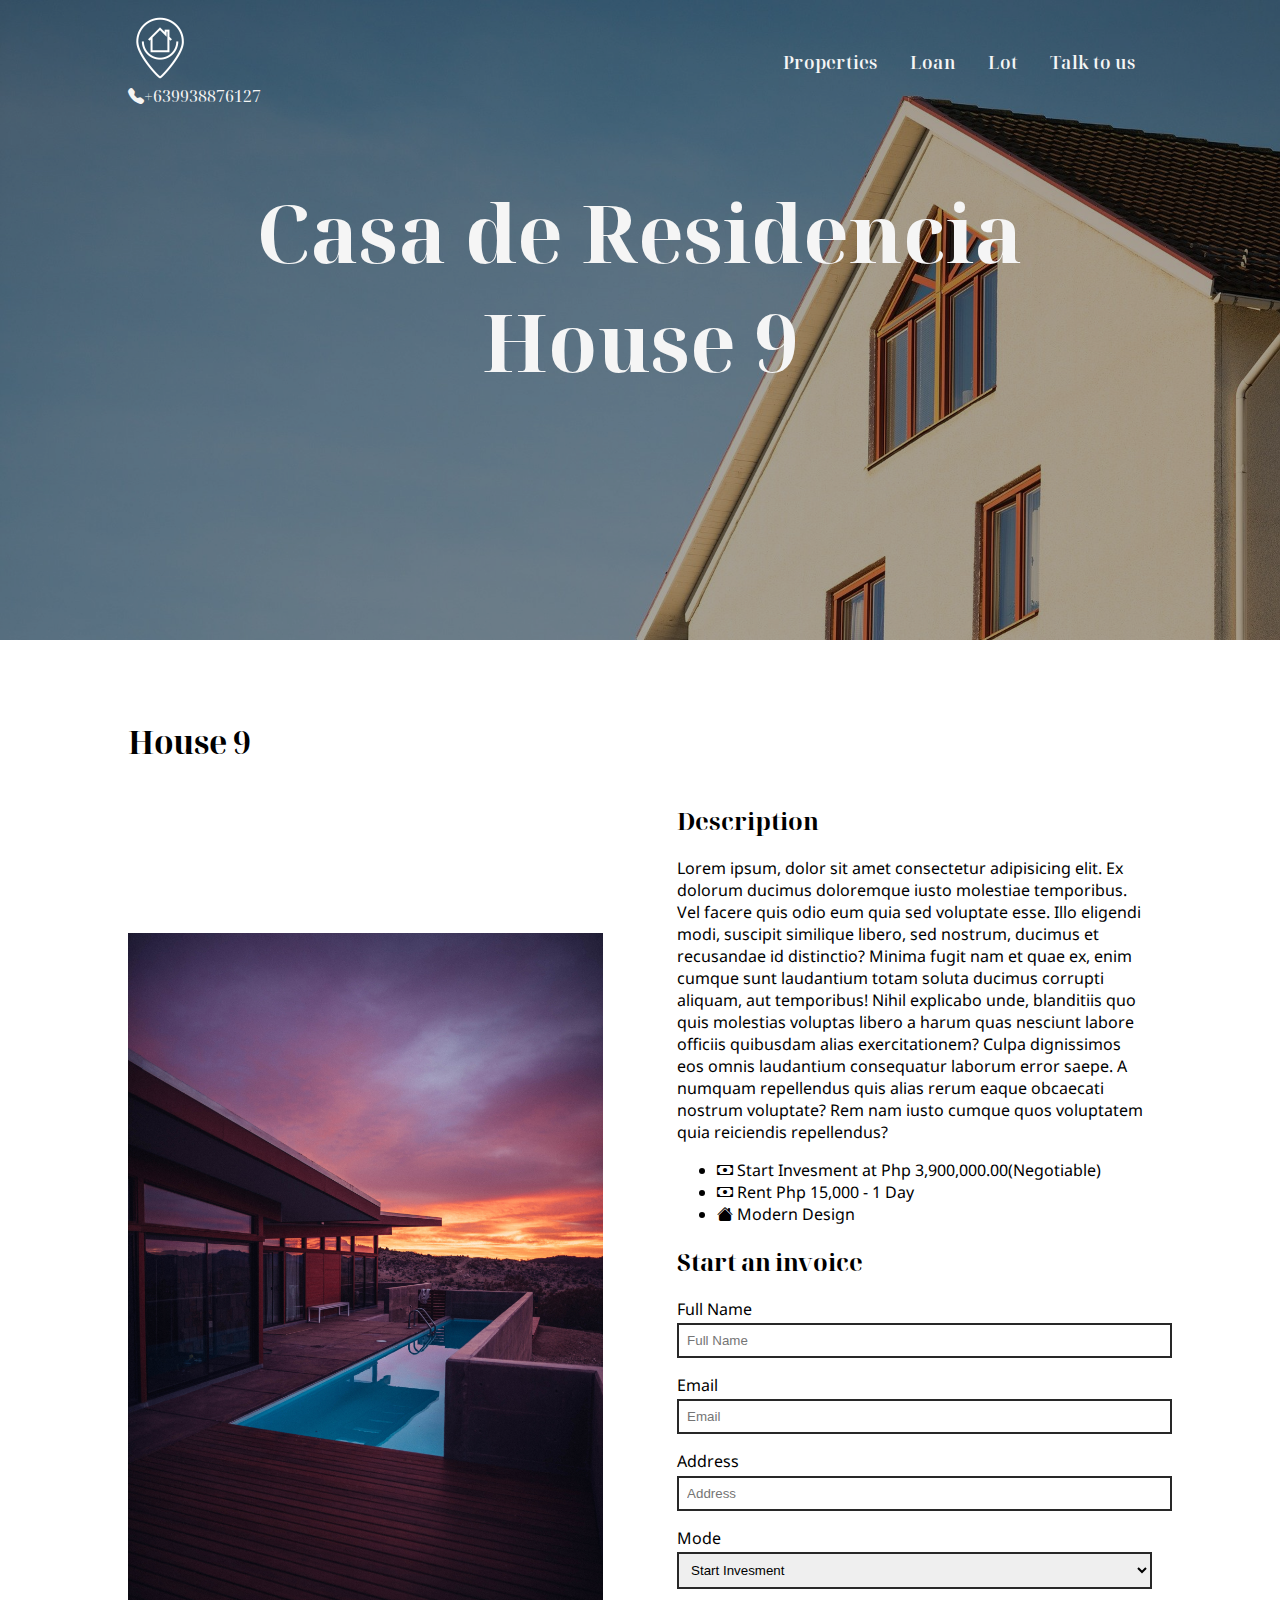
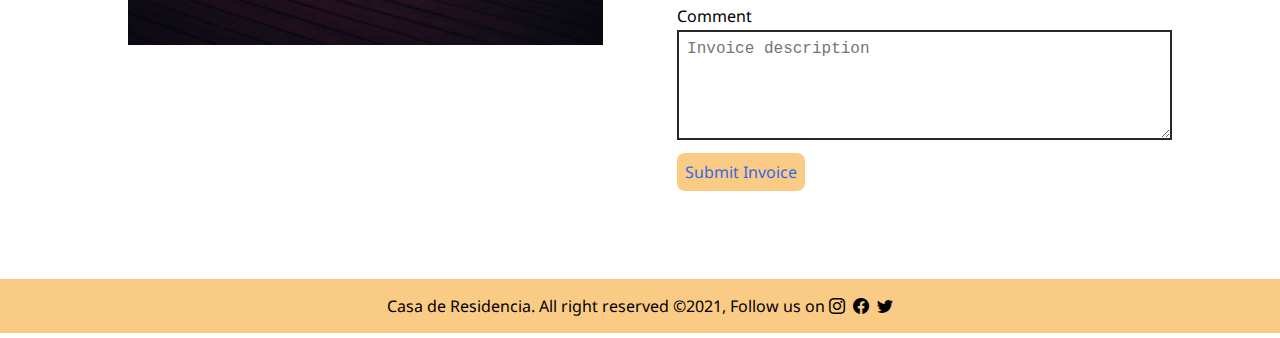
<file: house/house-9.html>
<!DOCTYPE html>
<html lang="en">

  <head>
    <meta charset="UTF-8">
    <meta http-equiv="X-UA-Compatible" content="IE=edge">
    <meta name="viewport" content="width=device-width, initial-scale=1.0">
    <link rel="stylesheet" href="/style.css">
    <link rel="shortcut icon" href="/assets/logo/residecia.ico" type="image/x-icon">
    <link rel="stylesheet" href="https://cdn.jsdelivr.net/npm/bootstrap-icons@1.7.0/font/bootstrap-icons.css">
    <title>Casa de Residencia | House 9</title>
  </head>

  <body>
    <header class="main-header">
      <img class="main-banner" src="/assets/banner/main-banner.jpg" alt="main-banner">
      <nav class="main-nav content-wrapper">
        <div class="nav-logo">
          <img style="filter: brightness(5);" width="100%" src="/assets/logo/residencia.png" alt="Logo">
          <span style="color: var(--white); display: flex;"><i class="bi bi-telephone-fill"></i>+639938876127</span>
        </div>
        <div class="nav-ul-wrapper">
          <ul class="nav-ul">
            <li class="nav-item"><a href="/properties.html" class="nav-link">Properties</a></li>
            <li class="nav-item"><a href="#" class="nav-link">Loan</a></li>
            <li class="nav-item"><a href="#" class="nav-link">Lot</a></li>
            <li class="nav-item"><a href="#" class="nav-link">Talk to us</a></li>
          </ul>
        </div>
      </nav>
      <div class="header-text-banner">
        <h1 class="header-text">
          Casa de Residencia <br> House 9
        </h1>
      </div>
    </header>
    <div class="content-wrapper" style="margin: 5rem auto;">
      <h1>House 9</h1>
      <div class="display-flex">
        <div class="width-100">
          <img width="100%" src="/assets/house/house-9.jpg" alt="House 1" style="margin: 0 auto;">
        </div>
        <div style="width: 10rem;"></div>
        <div class="width-100">
          <h2>Description</h2>
          <p class="sec-font">Lorem ipsum, dolor sit amet consectetur adipisicing elit. Ex dolorum ducimus doloremque
            iusto
            molestiae temporibus. Vel facere quis odio eum quia sed voluptate esse. Illo eligendi modi, suscipit
            similique
            libero, sed nostrum, ducimus et recusandae id distinctio? Minima fugit nam et quae ex, enim cumque sunt
            laudantium totam soluta ducimus corrupti aliquam, aut temporibus! Nihil explicabo unde, blanditiis quo quis
            molestias voluptas libero a harum quas nesciunt labore officiis quibusdam alias exercitationem? Culpa
            dignissimos eos omnis laudantium consequatur laborum error saepe. A numquam repellendus quis alias rerum
            eaque
            obcaecati nostrum voluptate? Rem nam iusto cumque quos voluptatem quia reiciendis repellendus?</p>
          <ul class="sec-font">
            <li><span><i class="bi bi-cash"></i></span>&nbsp;Start Invesment at Php 3,900,000.00(Negotiable)</li>
            <li><span><i class="bi bi-cash"></i></span>&nbsp;Rent Php
              15,000 - 1 Day</li>
            <li><span><i class="bi bi-house-fill"></i></span>&nbsp;Modern Design</li>
          </ul>
          <div class="form">
            <h2>Start an invoice</h2>
            <div style="margin: 1rem 0;">
              <label class="width-100 sec-font" for="name">Full Name</label>
              <input class="width-100" id="name" name="name" type="text" placeholder="Full Name"
                style="padding: .5rem; border: 2px solid rgb(40,40, 40); outline: none; margin-top: .2rem;">
            </div>
            <div style="margin: 1rem 0;">
              <label class="width-100 sec-font" for="name">Email</label>
              <input class="width-100" id="email" name="email" type="email" placeholder="Email"
                style="padding: .5rem; border: 2px solid rgb(40,40, 40); outline: none; margin-top: .2rem;">
            </div>
            <div style="margin: 1rem 0;">
              <label class="width-100 sec-font" for="address">Address</label>
              <input class="width-100" id="address" name="address" type="text" placeholder="Address"
                style="padding: .5rem; border: 2px solid rgb(40,40, 40); outline: none; margin-top: .2rem;">
            </div>
            <div style="margin: 1rem 0;">
              <label class="width-100 sec-font" for="mode">Mode</label>
              <select class="width-100" name="mode" id="mode"
                style="padding: .5rem; border: 2px solid rgb(40,40, 40); outline: none; margin-top: .2rem;">
                <option value="rental">Start Invesment</option>
                <option value="rental">Rental</option>
              </select>
            </div>
            <div style="margin: 1rem 0;">
              <label class="width-100 sec-font" for="comment">Comment</label>
              <textarea
                style="padding: .5rem; border: 2px solid rgb(40,40, 40); outline: none; margin-top: .2rem; font-size: 1rem;"
                class="width-100" name="comment" id="comment" cols="30" rows="5"
                placeholder="Invoice description"></textarea>
            </div>
            <div style="margin: 1rem 0;">
              <a class="a-link-prim sec-font" href="/invoice.html">Submit Invoice</a>
            </div>
          </div>
        </div>
      </div>
    </div>
    <footer style="background-color: var(--primary-color); padding: 1rem;" class="sec-font">
      <div style="display: flex; align-items: center; justify-content: center;">
        Casa de Residencia. All right reserved &copy;2021, Follow us on&nbsp;<span><i
            class="bi bi-instagram"></i>&nbsp;&nbsp;<i class="bi bi-facebook"></i>&nbsp;&nbsp;<i
            class="bi bi-twitter"></i></span>
      </div>
    </footer>
  </body>

</html>
</file>
<file: style.css>
@import url("./style/_root.css");
@import url("./style/main.css");
@import url("./style/header.css");
@import url("./style/body-banner.css");
@import url("./style/house-list.css");
</file>
